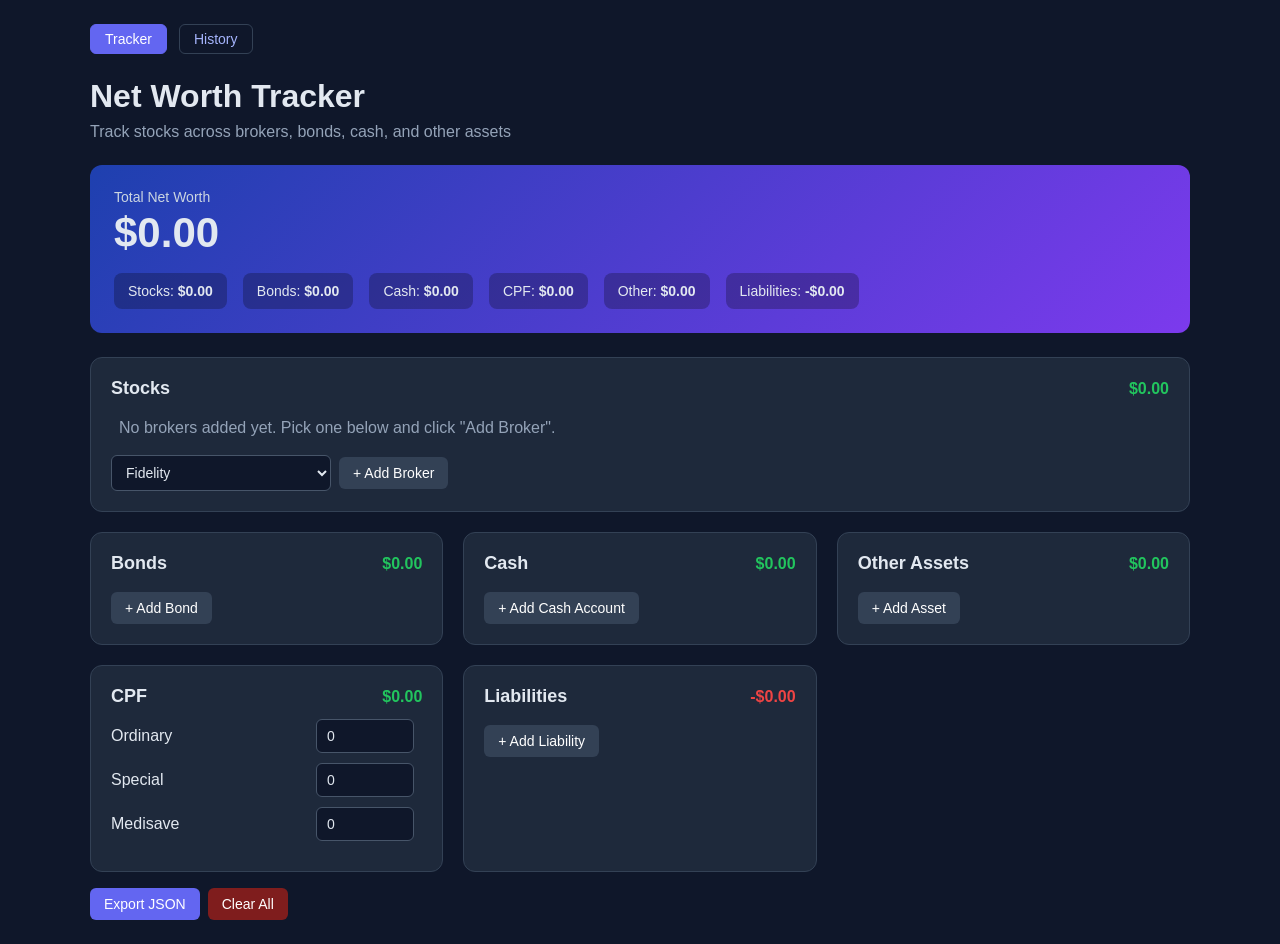
<file: index.html>
<!DOCTYPE html>
<html lang="en">
<head>
<meta charset="UTF-8" />
<title>Net Worth Tracker</title>
<style>
  * { box-sizing: border-box; }
  body {
    font-family: -apple-system, BlinkMacSystemFont, "Segoe UI", sans-serif;
    background: #0f172a;
    color: #e2e8f0;
    margin: 0;
    padding: 24px;
  }
  h1 { margin: 0 0 8px; }
  nav { margin-bottom: 24px; display: flex; gap: 12px; }
  nav a {
    color: #a5b4fc;
    text-decoration: none;
    padding: 6px 14px;
    border-radius: 6px;
    border: 1px solid #334155;
    font-size: 14px;
  }
  nav a:hover { background: #1e293b; }
  nav a.active { background: #6366f1; color: white; border-color: #6366f1; }
  .subtitle { color: #94a3b8; margin-bottom: 24px; }
  .container { max-width: 1100px; margin: 0 auto; }
  .summary {
    background: linear-gradient(135deg, #1e40af, #7c3aed);
    padding: 24px;
    border-radius: 12px;
    margin-bottom: 24px;
  }
  .summary .label { color: #cbd5e1; font-size: 14px; }
  .summary .total { font-size: 42px; font-weight: 700; margin-top: 4px; }
  .breakdown { display: flex; gap: 16px; margin-top: 16px; flex-wrap: wrap; }
  .breakdown div { background: rgba(0,0,0,0.25); padding: 10px 14px; border-radius: 8px; font-size: 14px; }
  .sections { display: grid; grid-template-columns: repeat(auto-fit, minmax(320px, 1fr)); gap: 20px; }
  .card {
    background: #1e293b;
    border-radius: 12px;
    padding: 20px;
    border: 1px solid #334155;
  }
  .card h2 { margin: 0 0 12px; font-size: 18px; display: flex; justify-content: space-between; align-items: center; }
  .card h2 .sum { color: #22c55e; font-size: 16px; font-weight: 600; }
  .row { display: grid; gap: 8px; margin-bottom: 10px; }
  .stock-row { grid-template-columns: 1.2fr 0.7fr 0.9fr 0.9fr 1fr 1fr auto; }
  .profit-pos { color: #22c55e; }
  .profit-neg { color: #ef4444; }
  .broker-group {
    background: #0f172a;
    border: 1px solid #334155;
    border-radius: 10px;
    padding: 14px;
    margin-bottom: 12px;
  }
  .broker-header {
    display: flex;
    justify-content: space-between;
    align-items: center;
    margin-bottom: 10px;
    padding-bottom: 8px;
    border-bottom: 1px solid #334155;
  }
  .broker-name { font-weight: 600; font-size: 16px; color: #a5b4fc; }
  .broker-sum { color: #22c55e; font-weight: 600; margin-right: 8px; }
  .simple-row { grid-template-columns: 2fr 1fr auto; }
  .cpf-row { grid-template-columns: 1.3fr 1fr 1fr 1fr 1fr auto; }
  input, select {
    background: #0f172a;
    border: 1px solid #475569;
    color: #e2e8f0;
    padding: 8px 10px;
    border-radius: 6px;
    font-size: 14px;
    width: 100%;
  }
  input:focus, select:focus { outline: none; border-color: #6366f1; }
  button {
    background: #6366f1;
    color: white;
    border: none;
    padding: 8px 14px;
    border-radius: 6px;
    cursor: pointer;
    font-size: 14px;
  }
  button:hover { background: #4f46e5; }
  .btn-del {
    background: #7f1d1d;
    padding: 6px 10px;
  }
  .btn-del:hover { background: #991b1b; }
  .btn-add { margin-top: 6px; background: #334155; }
  .btn-add:hover { background: #475569; }
  .headers { font-size: 11px; color: #94a3b8; text-transform: uppercase; margin-bottom: 4px; }
  .item-value { color: #22c55e; font-size: 13px; text-align: right; margin-top: 4px; }
  .actions { margin-top: 16px; display: flex; gap: 8px; }
</style>
</head>
<body>
<div class="container">
  <nav>
    <a href="index.html" class="active">Tracker</a>
    <a href="history.html">History</a>
  </nav>

  <h1>Net Worth Tracker</h1>
  <div class="subtitle">Track stocks across brokers, bonds, cash, and other assets</div>

  <div class="summary">
    <div class="label">Total Net Worth</div>
    <div class="total" id="total">$0.00</div>
    <div class="breakdown" id="breakdown"></div>
  </div>

  <div class="sections">
    <div class="card" style="grid-column: 1 / -1;">
      <h2>Stocks <span class="sum" id="sum-stocks">$0.00</span></h2>
      <div id="stocks"></div>
      <div style="display:flex; gap:8px; margin-top:10px; align-items:center;">
        <select id="new-broker" style="max-width:220px;"></select>
        <button class="btn-add" style="margin-top:0;" onclick="addBroker()">+ Add Broker</button>
      </div>
    </div>

    <div class="card">
      <h2>Bonds <span class="sum" id="sum-bonds">$0.00</span></h2>
      <div id="bonds"></div>
      <button class="btn-add" onclick="addBond()">+ Add Bond</button>
    </div>

    <div class="card">
      <h2>Cash <span class="sum" id="sum-cash">$0.00</span></h2>
      <div id="cash"></div>
      <button class="btn-add" onclick="addCash()">+ Add Cash Account</button>
    </div>

    <div class="card">
      <h2>Other Assets <span class="sum" id="sum-other">$0.00</span></h2>
      <div id="other"></div>
      <button class="btn-add" onclick="addOther()">+ Add Asset</button>
    </div>

    <div class="card">
      <h2>CPF <span class="sum" id="sum-cpf">$0.00</span></h2>
      <div id="cpf"></div>
    </div>

    <div class="card">
      <h2>Liabilities <span class="sum" id="sum-liab" style="color:#ef4444;">$0.00</span></h2>
      <div id="liab"></div>
      <button class="btn-add" onclick="addLiab()">+ Add Liability</button>
    </div>
  </div>

  <div class="actions">
    <button onclick="exportData()">Export JSON</button>
    <button onclick="clearAll()" style="background:#7f1d1d;">Clear All</button>
  </div>
</div>

<script>
const BROKERS = ["Fidelity","Schwab","Vanguard","Robinhood","E*TRADE","Interactive Brokers","TD Ameritrade","Merrill","Webull","moomoo","Tiger Brokers","SGX","Other"];
const STORAGE = "networth_v1";

let data = load() || {
  brokers: [], stocks: [], bonds: [], cash: [], other: [], cpf: {oa:0,sa:0,ma:0}, liab: []
};
if (!data.brokers) data.brokers = [...new Set(data.stocks.map(s=>s.broker))];
if (!data.cpf || Array.isArray(data.cpf)) data.cpf = {oa:0,sa:0,ma:0};

function load() {
  try { return JSON.parse(localStorage.getItem(STORAGE)); } catch { return null; }
}
function save() {
  localStorage.setItem(STORAGE, JSON.stringify(data));
  render();
}
function fmt(n) {
  return "$" + (Number(n)||0).toLocaleString("en-US", {minimumFractionDigits:2, maximumFractionDigits:2});
}

function addStock(broker) { data.stocks.push({broker, symbol:"", shares:0, cost:0, price:0}); save(); }
function addBroker() {
  const sel = document.getElementById("new-broker");
  const b = sel.value;
  if (b && !data.brokers.includes(b)) { data.brokers.push(b); save(); }
}
function removeBroker(b) {
  if (!confirm(`Remove ${b} and all its stocks?`)) return;
  data.brokers = data.brokers.filter(x=>x!==b);
  data.stocks = data.stocks.filter(s=>s.broker!==b);
  save();
}
function addBond()  { data.bonds.push({name:"", value:0}); save(); }
function addCash()  { data.cash.push({name:"", value:0}); save(); }
function addOther() { data.other.push({name:"", value:0}); save(); }
function addLiab()  { data.liab.push({name:"", value:0}); save(); }
function updateCpf(key, val) { data.cpf[key] = parseFloat(val)||0; save(); }

function del(list, i) { data[list].splice(i,1); save(); }
function update(list, i, key, val) {
  const numeric = ["shares","price","cost","value","oa","sa","ma"];
  data[list][i][key] = numeric.includes(key) ? parseFloat(val)||0 : val;
  localStorage.setItem(STORAGE, JSON.stringify(data));
  render();
}

function render() {
  // Stocks — grouped by broker
  const stocksEl = document.getElementById("stocks");
  stocksEl.innerHTML = "";
  let stocksTotal = 0;

  if (data.brokers.length === 0) {
    stocksEl.innerHTML = `<div style="color:#94a3b8; padding:8px;">No brokers added yet. Pick one below and click "Add Broker".</div>`;
  }

  data.brokers.forEach(broker => {
    const indices = data.stocks.map((s,i)=>({s,i})).filter(x=>x.s.broker===broker);
    let brokerSum = 0;
    indices.forEach(({s}) => brokerSum += (s.shares||0)*(s.price||0));
    stocksTotal += brokerSum;

    const group = document.createElement("div");
    group.className = "broker-group";
    const rowsHtml = indices.map(({s,i}) => {
      const shares = s.shares||0;
      const value = shares*(s.price||0);
      const cost  = shares*(s.cost||0);
      const pl    = value - cost;
      const plPct = cost > 0 ? (pl/cost)*100 : 0;
      const cls   = pl >= 0 ? "profit-pos" : "profit-neg";
      const sign  = pl >= 0 ? "+" : "-";
      const plText = cost > 0
        ? `${sign}${fmt(Math.abs(pl))} (${sign}${Math.abs(plPct).toFixed(2)}%)`
        : "—";
      return `
        <div class="row stock-row">
          <input placeholder="AAPL" value="${s.symbol}" onchange="update('stocks',${i},'symbol',this.value)"/>
          <input type="number" step="0.0001" value="${s.shares}" onchange="update('stocks',${i},'shares',this.value)"/>
          <input type="number" step="0.01" value="${s.cost||0}" onchange="update('stocks',${i},'cost',this.value)"/>
          <input type="number" step="0.01" value="${s.price}" onchange="update('stocks',${i},'price',this.value)"/>
          <div style="align-self:center; color:#22c55e; font-weight:600;">${fmt(value)}</div>
          <div style="align-self:center; font-weight:600;" class="${cls}">${plText}</div>
          <button class="btn-del" onclick="del('stocks',${i})">×</button>
        </div>`;
    }).join("");

    group.innerHTML = `
      <div class="broker-header">
        <div class="broker-name">${broker}</div>
        <div><span class="broker-sum">${fmt(brokerSum)}</span>
          <button class="btn-del" onclick="removeBroker('${broker.replace(/'/g,"\\'")}')">Remove</button>
        </div>
      </div>
      ${indices.length ? `<div class="headers stock-row row"><div>Symbol</div><div>Shares</div><div>Buy Price</div><div>Current</div><div>Value</div><div>P/L</div><div></div></div>` : ""}
      ${rowsHtml}
      <button class="btn-add" onclick="addStock('${broker.replace(/'/g,"\\'")}')">+ Add Stock</button>
    `;
    stocksEl.appendChild(group);
  });

  // Populate broker selector with brokers not yet added
  const sel = document.getElementById("new-broker");
  const available = BROKERS.filter(b => !data.brokers.includes(b));
  sel.innerHTML = available.length
    ? available.map(b=>`<option>${b}</option>`).join("")
    : `<option disabled>All brokers added</option>`;

  // Simple lists
  const simpleRender = (key, placeholder) => {
    const el = document.getElementById(key);
    el.innerHTML = "";
    let total = 0;
    data[key].forEach((item, i) => {
      total += Number(item.value)||0;
      const row = document.createElement("div");
      row.className = "row simple-row";
      row.innerHTML = `
        <input placeholder="${placeholder}" value="${item.name}" onchange="update('${key}',${i},'name',this.value)"/>
        <input type="number" step="0.01" value="${item.value}" onchange="update('${key}',${i},'value',this.value)"/>
        <button class="btn-del" onclick="del('${key}',${i})">×</button>
      `;
      el.appendChild(row);
    });
    return total;
  };

  const bondsTotal = simpleRender("bonds", "e.g. 10yr Treasury");
  const cashTotal  = simpleRender("cash", "e.g. Chase Checking");
  const otherTotal = simpleRender("other", "e.g. Crypto, Real Estate");
  const liabTotal  = simpleRender("liab", "e.g. Mortgage, Credit Card");

  // CPF — fixed Ordinary / Special / Medisave
  const cpfEl = document.getElementById("cpf");
  cpfEl.innerHTML = "";
  const cpfAccounts = [["oa","Ordinary"],["sa","Special"],["ma","Medisave"]];
  cpfAccounts.forEach(([k,label]) => {
    const row = document.createElement("div");
    row.className = "row simple-row";
    row.innerHTML = `
      <div style="align-self:center; font-weight:500;">${label}</div>
      <input type="number" step="0.01" value="${data.cpf[k]||0}" onchange="updateCpf('${k}',this.value)"/>
      <div></div>
    `;
    cpfEl.appendChild(row);
  });
  const cpfTotal = (data.cpf.oa||0)+(data.cpf.sa||0)+(data.cpf.ma||0)+(data.cpf.ra||0);
  document.getElementById("sum-cpf").textContent = fmt(cpfTotal);

  document.getElementById("sum-stocks").textContent = fmt(stocksTotal);
  document.getElementById("sum-bonds").textContent  = fmt(bondsTotal);
  document.getElementById("sum-cash").textContent   = fmt(cashTotal);
  document.getElementById("sum-other").textContent  = fmt(otherTotal);
  document.getElementById("sum-liab").textContent   = "-" + fmt(liabTotal);

  const assets = stocksTotal + bondsTotal + cashTotal + otherTotal + cpfTotal;
  const net = assets - liabTotal;
  document.getElementById("total").textContent = fmt(net);

  document.getElementById("breakdown").innerHTML = `
    <div>Stocks: <b>${fmt(stocksTotal)}</b></div>
    <div>Bonds: <b>${fmt(bondsTotal)}</b></div>
    <div>Cash: <b>${fmt(cashTotal)}</b></div>
    <div>CPF: <b>${fmt(cpfTotal)}</b></div>
    <div>Other: <b>${fmt(otherTotal)}</b></div>
    <div>Liabilities: <b>-${fmt(liabTotal)}</b></div>
  `;
}

function exportData() {
  const blob = new Blob([JSON.stringify(data, null, 2)], {type:"application/json"});
  const url = URL.createObjectURL(blob);
  const a = document.createElement("a");
  a.href = url;
  a.download = "networth-" + new Date().toISOString().slice(0,10) + ".json";
  a.click();
}

function clearAll() {
  if (confirm("Clear all data?")) {
    data = { brokers:[], stocks:[], bonds:[], cash:[], other:[], cpf:{oa:0,sa:0,ma:0}, liab:[] };
    save();
  }
}

render();
</script>
</body>
</html>
</file>
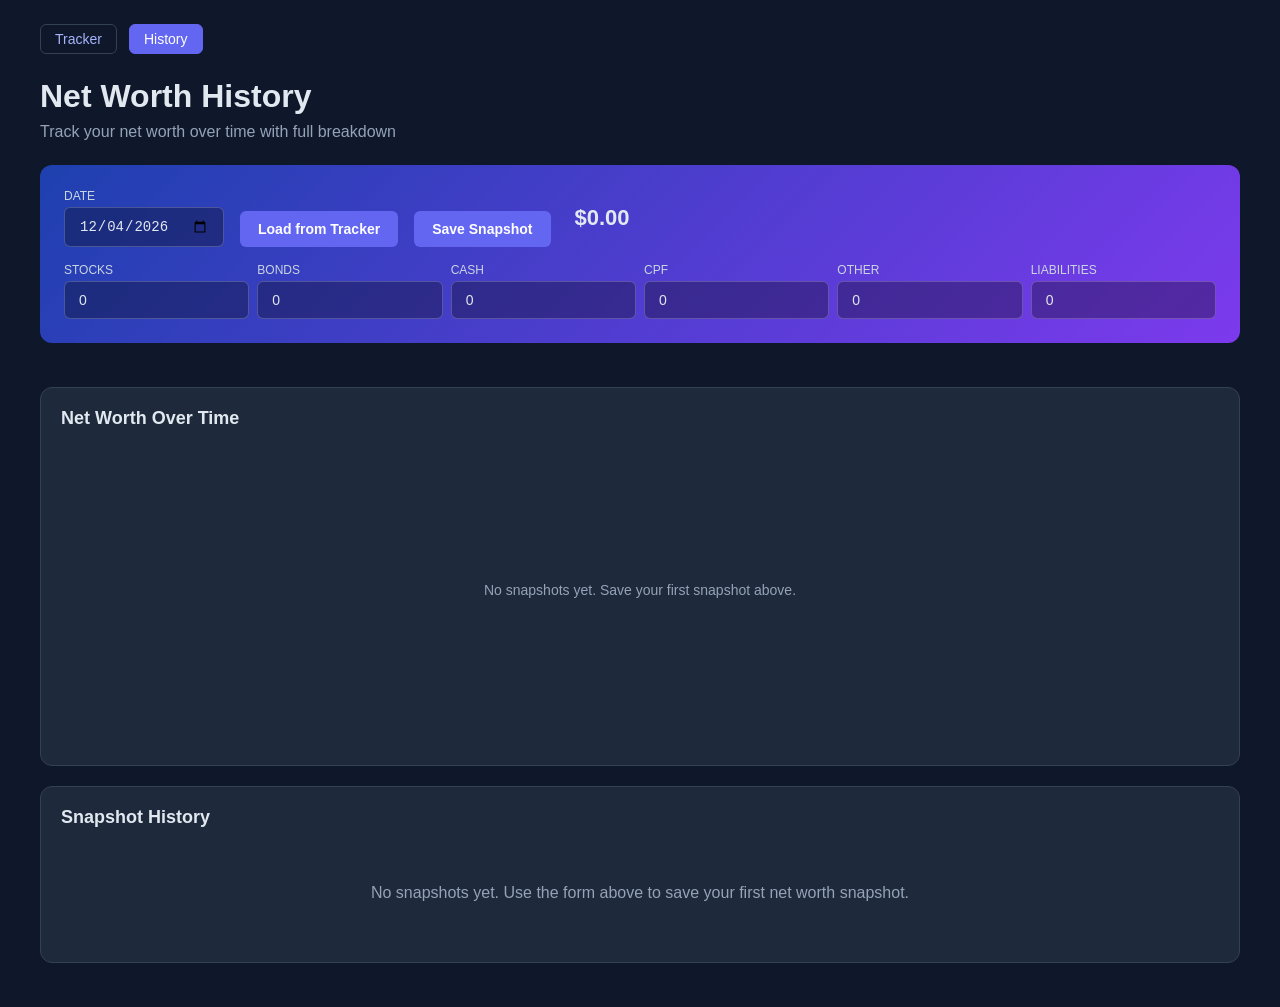
<file: history.html>
<!DOCTYPE html>
<html lang="en">
<head>
<meta charset="UTF-8" />
<title>Net Worth History</title>
<style>
  * { box-sizing: border-box; }
  body {
    font-family: -apple-system, BlinkMacSystemFont, "Segoe UI", sans-serif;
    background: #0f172a;
    color: #e2e8f0;
    margin: 0;
    padding: 24px;
  }
  h1 { margin: 0 0 8px; }
  .subtitle { color: #94a3b8; margin-bottom: 24px; }
  .container { max-width: 1200px; margin: 0 auto; }
  nav { margin-bottom: 24px; display: flex; gap: 12px; }
  nav a {
    color: #a5b4fc;
    text-decoration: none;
    padding: 6px 14px;
    border-radius: 6px;
    border: 1px solid #334155;
    font-size: 14px;
  }
  nav a:hover { background: #1e293b; }
  nav a.active { background: #6366f1; color: white; border-color: #6366f1; }

  .snapshot-form {
    background: linear-gradient(135deg, #1e40af, #7c3aed);
    padding: 24px;
    border-radius: 12px;
    margin-bottom: 24px;
  }
  .form-top {
    display: flex;
    gap: 16px;
    align-items: flex-end;
    flex-wrap: wrap;
    margin-bottom: 16px;
  }
  .field { display: flex; flex-direction: column; gap: 4px; }
  .field label { font-size: 12px; color: #cbd5e1; text-transform: uppercase; }
  .field input {
    background: rgba(0,0,0,0.3);
    border: 1px solid rgba(255,255,255,0.2);
    color: #e2e8f0;
    padding: 10px 14px;
    border-radius: 6px;
    font-size: 14px;
    width: 130px;
  }
  .field input:focus { outline: none; border-color: #a5b4fc; }
  .field input[type="date"] { width: 160px; }

  .breakdown-grid {
    display: grid;
    grid-template-columns: repeat(auto-fit, minmax(120px, 1fr));
    gap: 8px;
  }
  .breakdown-grid .field input { width: 100%; }

  button {
    background: #6366f1;
    color: white;
    border: none;
    padding: 10px 18px;
    border-radius: 6px;
    cursor: pointer;
    font-size: 14px;
    font-weight: 600;
  }
  button:hover { background: #4f46e5; }

  .card {
    background: #1e293b;
    border-radius: 12px;
    padding: 20px;
    border: 1px solid #334155;
    margin-bottom: 20px;
  }
  .card h2 { margin: 0 0 16px; font-size: 18px; }

  .chart-container {
    width: 100%;
    height: 300px;
    position: relative;
  }
  canvas { width: 100%; height: 100%; }

  .table-wrap { overflow-x: auto; }
  table {
    width: 100%;
    border-collapse: collapse;
    font-size: 13px;
    white-space: nowrap;
  }
  th {
    text-align: right;
    padding: 10px 10px;
    border-bottom: 2px solid #334155;
    color: #94a3b8;
    font-size: 11px;
    text-transform: uppercase;
  }
  th:first-child { text-align: left; }
  td {
    padding: 10px 10px;
    border-bottom: 1px solid #1e293b;
    text-align: right;
  }
  td:first-child { text-align: left; }
  tr:hover td { background: #0f172a; }
  .change-pos { color: #22c55e; }
  .change-neg { color: #ef4444; }
  .col-total { font-weight: 700; }
  .col-liab { color: #ef4444; }
  .btn-del {
    background: #7f1d1d;
    padding: 4px 10px;
    font-size: 12px;
  }
  .btn-del:hover { background: #991b1b; }
  .empty-state {
    color: #94a3b8;
    text-align: center;
    padding: 40px 20px;
  }

  .stats-row {
    display: grid;
    grid-template-columns: repeat(auto-fit, minmax(200px, 1fr));
    gap: 16px;
    margin-bottom: 20px;
  }
  .stat-card {
    background: #1e293b;
    border: 1px solid #334155;
    border-radius: 12px;
    padding: 16px;
  }
  .stat-card .label { font-size: 12px; color: #94a3b8; text-transform: uppercase; margin-bottom: 4px; }
  .stat-card .value { font-size: 24px; font-weight: 700; }

  .preview-total {
    font-size: 22px;
    font-weight: 700;
    align-self: center;
    padding: 0 8px;
    min-width: 140px;
  }
</style>
</head>
<body>
<div class="container">
  <nav>
    <a href="index.html">Tracker</a>
    <a href="history.html" class="active">History</a>
  </nav>

  <h1>Net Worth History</h1>
  <div class="subtitle">Track your net worth over time with full breakdown</div>

  <div class="snapshot-form">
    <div class="form-top">
      <div class="field">
        <label>Date</label>
        <input type="date" id="snapshot-date" />
      </div>
      <button onclick="loadFromTracker()">Load from Tracker</button>
      <button onclick="saveSnapshot()">Save Snapshot</button>
      <div class="preview-total" id="preview-total">$0.00</div>
    </div>
    <div class="breakdown-grid">
      <div class="field">
        <label>Stocks</label>
        <input type="number" step="0.01" id="f-stocks" value="0" oninput="updatePreview()" />
      </div>
      <div class="field">
        <label>Bonds</label>
        <input type="number" step="0.01" id="f-bonds" value="0" oninput="updatePreview()" />
      </div>
      <div class="field">
        <label>Cash</label>
        <input type="number" step="0.01" id="f-cash" value="0" oninput="updatePreview()" />
      </div>
      <div class="field">
        <label>CPF</label>
        <input type="number" step="0.01" id="f-cpf" value="0" oninput="updatePreview()" />
      </div>
      <div class="field">
        <label>Other</label>
        <input type="number" step="0.01" id="f-other" value="0" oninput="updatePreview()" />
      </div>
      <div class="field">
        <label>Liabilities</label>
        <input type="number" step="0.01" id="f-liab" value="0" oninput="updatePreview()" />
      </div>
    </div>
  </div>

  <div class="stats-row" id="stats-row"></div>

  <div class="card">
    <h2>Net Worth Over Time</h2>
    <div class="chart-container">
      <canvas id="chart"></canvas>
    </div>
  </div>

  <div class="card">
    <h2>Snapshot History</h2>
    <div class="table-wrap" id="history-table"></div>
  </div>
</div>

<script>
const HISTORY_STORAGE = "networth_history_v1";
const TRACKER_STORAGE = "networth_v1";
const CATEGORIES = ["stocks","bonds","cash","cpf","other","liab"];

let snapshots = loadHistory();

function loadHistory() {
  try {
    const raw = JSON.parse(localStorage.getItem(HISTORY_STORAGE)) || [];
    // Migrate old format (just {date, value}) to new format with breakdown
    return raw.map(h => {
      if (h.stocks !== undefined) return h; // already new format
      return { date: h.date, stocks: 0, bonds: 0, cash: 0, cpf: 0, other: 0, liab: 0, total: h.value || 0 };
    });
  } catch { return []; }
}

function saveSnapshots() {
  localStorage.setItem(HISTORY_STORAGE, JSON.stringify(snapshots));
  render();
}

function fmt(n) {
  return "$" + (Number(n)||0).toLocaleString("en-US", {minimumFractionDigits:2, maximumFractionDigits:2});
}

function getTotal(s) {
  return (s.stocks||0) + (s.bonds||0) + (s.cash||0) + (s.cpf||0) + (s.other||0) - (s.liab||0);
}

function getFormValues() {
  const v = {};
  CATEGORIES.forEach(c => v[c] = parseFloat(document.getElementById("f-" + c).value) || 0);
  v.total = getTotal(v);
  return v;
}

function updatePreview() {
  const v = getFormValues();
  document.getElementById("preview-total").textContent = fmt(v.total);
}

function getTrackerBreakdown() {
  try {
    const data = JSON.parse(localStorage.getItem(TRACKER_STORAGE));
    if (!data) return null;

    let stocks = 0;
    (data.stocks || []).forEach(s => stocks += (s.shares||0) * (s.price||0));

    const sumList = (list) => (list || []).reduce((t, item) => t + (Number(item.value)||0), 0);

    const cpfData = data.cpf || {oa:0, sa:0, ma:0};

    return {
      stocks,
      bonds: sumList(data.bonds),
      cash: sumList(data.cash),
      cpf: (cpfData.oa||0) + (cpfData.sa||0) + (cpfData.ma||0),
      other: sumList(data.other),
      liab: sumList(data.liab)
    };
  } catch { return null; }
}

function loadFromTracker() {
  const breakdown = getTrackerBreakdown();
  if (!breakdown) {
    alert("No data found in the tracker. Go to the Tracker page and add some assets first.");
    return;
  }
  CATEGORIES.forEach(c => {
    document.getElementById("f-" + c).value = breakdown[c].toFixed(2);
  });
  updatePreview();
}

function saveSnapshot() {
  const date = document.getElementById("snapshot-date").value;
  if (!date) { alert("Please select a date."); return; }

  const v = getFormValues();
  const entry = { date, ...v };

  const existing = snapshots.findIndex(h => h.date === date);
  if (existing >= 0) {
    if (!confirm(`A snapshot for ${date} already exists (${fmt(snapshots[existing].total)}). Replace it?`)) return;
    snapshots[existing] = entry;
  } else {
    snapshots.push(entry);
  }

  snapshots.sort((a, b) => a.date.localeCompare(b.date));
  saveSnapshots();
}

function deleteSnapshot(index) {
  if (!confirm(`Delete snapshot for ${snapshots[index].date}?`)) return;
  snapshots.splice(index, 1);
  saveSnapshots();
}

function render() {
  renderStats();
  renderChart();
  renderTable();
}

function renderStats() {
  const el = document.getElementById("stats-row");
  if (snapshots.length === 0) { el.innerHTML = ""; return; }

  const latest = snapshots[snapshots.length - 1];
  const first = snapshots[0];
  const allTimeChange = latest.total - first.total;
  const allTimePct = first.total !== 0 ? (allTimeChange / Math.abs(first.total)) * 100 : 0;

  let lastChange = null;
  let lastPct = null;
  if (snapshots.length >= 2) {
    const prev = snapshots[snapshots.length - 2];
    lastChange = latest.total - prev.total;
    lastPct = prev.total !== 0 ? (lastChange / Math.abs(prev.total)) * 100 : 0;
  }

  const cls = (v) => v >= 0 ? "change-pos" : "change-neg";
  const sign = (v) => v >= 0 ? "+" : "";

  el.innerHTML = `
    <div class="stat-card">
      <div class="label">Latest Net Worth</div>
      <div class="value">${fmt(latest.total)}</div>
      <div style="font-size:12px; color:#94a3b8; margin-top:4px;">${latest.date}</div>
    </div>
    <div class="stat-card">
      <div class="label">All-Time Change</div>
      <div class="value ${cls(allTimeChange)}">${sign(allTimeChange)}${fmt(Math.abs(allTimeChange))}</div>
      <div style="font-size:12px; margin-top:4px;" class="${cls(allTimeChange)}">${sign(allTimeChange)}${Math.abs(allTimePct).toFixed(2)}% since ${first.date}</div>
    </div>
    ${lastChange !== null ? `
    <div class="stat-card">
      <div class="label">Last Change</div>
      <div class="value ${cls(lastChange)}">${sign(lastChange)}${fmt(Math.abs(lastChange))}</div>
      <div style="font-size:12px; margin-top:4px;" class="${cls(lastChange)}">${sign(lastChange)}${Math.abs(lastPct).toFixed(2)}%</div>
    </div>` : ""}
    <div class="stat-card">
      <div class="label">Snapshots</div>
      <div class="value">${snapshots.length}</div>
      <div style="font-size:12px; color:#94a3b8; margin-top:4px;">${first.date} — ${latest.date}</div>
    </div>
  `;
}

function renderChart() {
  const canvas = document.getElementById("chart");
  const ctx = canvas.getContext("2d");
  const dpr = window.devicePixelRatio || 1;
  const rect = canvas.parentElement.getBoundingClientRect();

  canvas.width = rect.width * dpr;
  canvas.height = rect.height * dpr;
  canvas.style.width = rect.width + "px";
  canvas.style.height = rect.height + "px";
  ctx.scale(dpr, dpr);

  const W = rect.width;
  const H = rect.height;
  const pad = { top: 20, right: 20, bottom: 50, left: 80 };

  ctx.clearRect(0, 0, W, H);

  if (snapshots.length === 0) {
    ctx.fillStyle = "#94a3b8";
    ctx.font = "14px -apple-system, sans-serif";
    ctx.textAlign = "center";
    ctx.fillText("No snapshots yet. Save your first snapshot above.", W/2, H/2);
    return;
  }

  const values = snapshots.map(h => h.total);
  const minVal = Math.min(...values);
  const maxVal = Math.max(...values);
  const range = maxVal - minVal || 1;
  const yPad = range * 0.1;

  const chartW = W - pad.left - pad.right;
  const chartH = H - pad.top - pad.bottom;

  const xStep = snapshots.length > 1 ? chartW / (snapshots.length - 1) : 0;

  const toX = (i) => pad.left + i * xStep;
  const toY = (v) => pad.top + chartH - ((v - (minVal - yPad)) / (range + 2 * yPad)) * chartH;

  // Grid lines
  ctx.strokeStyle = "#334155";
  ctx.lineWidth = 0.5;
  const gridLines = 5;
  for (let i = 0; i <= gridLines; i++) {
    const v = (minVal - yPad) + (range + 2 * yPad) * (i / gridLines);
    const y = toY(v);
    ctx.beginPath();
    ctx.moveTo(pad.left, y);
    ctx.lineTo(W - pad.right, y);
    ctx.stroke();

    ctx.fillStyle = "#94a3b8";
    ctx.font = "11px -apple-system, sans-serif";
    ctx.textAlign = "right";
    ctx.fillText(fmt(v), pad.left - 8, y + 4);
  }

  // Area fill
  if (snapshots.length > 1) {
    const gradient = ctx.createLinearGradient(0, pad.top, 0, pad.top + chartH);
    gradient.addColorStop(0, "rgba(99, 102, 241, 0.3)");
    gradient.addColorStop(1, "rgba(99, 102, 241, 0.02)");

    ctx.beginPath();
    ctx.moveTo(toX(0), pad.top + chartH);
    snapshots.forEach((h, i) => ctx.lineTo(toX(i), toY(h.total)));
    ctx.lineTo(toX(snapshots.length - 1), pad.top + chartH);
    ctx.closePath();
    ctx.fillStyle = gradient;
    ctx.fill();
  }

  // Line
  ctx.beginPath();
  ctx.strokeStyle = "#6366f1";
  ctx.lineWidth = 2.5;
  ctx.lineJoin = "round";
  snapshots.forEach((h, i) => {
    if (i === 0) ctx.moveTo(toX(i), toY(h.total));
    else ctx.lineTo(toX(i), toY(h.total));
  });
  ctx.stroke();

  // Points
  snapshots.forEach((h, i) => {
    ctx.beginPath();
    ctx.arc(toX(i), toY(h.total), 4, 0, Math.PI * 2);
    ctx.fillStyle = "#6366f1";
    ctx.fill();
    ctx.strokeStyle = "#e2e8f0";
    ctx.lineWidth = 1.5;
    ctx.stroke();
  });

  // X labels
  ctx.fillStyle = "#94a3b8";
  ctx.font = "11px -apple-system, sans-serif";
  ctx.textAlign = "center";

  const maxLabels = Math.floor(chartW / 80);
  const step = Math.max(1, Math.ceil(snapshots.length / maxLabels));

  snapshots.forEach((h, i) => {
    if (i % step === 0 || i === snapshots.length - 1) {
      const parts = h.date.split("-");
      const label = `${parts[1]}/${parts[2]}`;
      ctx.save();
      ctx.translate(toX(i), H - pad.bottom + 16);
      ctx.rotate(-0.4);
      ctx.fillText(label, 0, 0);
      ctx.restore();

      if (i === 0 || h.date.slice(0,4) !== snapshots[i-1]?.date.slice(0,4)) {
        ctx.save();
        ctx.translate(toX(i), H - pad.bottom + 32);
        ctx.rotate(-0.4);
        ctx.fillText(parts[0], 0, 0);
        ctx.restore();
      }
    }
  });
}

function renderTable() {
  const el = document.getElementById("history-table");

  if (snapshots.length === 0) {
    el.innerHTML = `<div class="empty-state">No snapshots yet. Use the form above to save your first net worth snapshot.</div>`;
    return;
  }

  const reversed = [...snapshots].reverse();

  let html = `<table>
    <thead><tr>
      <th>Date</th>
      <th>Stocks</th>
      <th>Bonds</th>
      <th>Cash</th>
      <th>CPF</th>
      <th>Other</th>
      <th>Liabilities</th>
      <th>Net Worth</th>
      <th>Change</th>
      <th></th>
    </tr></thead>
    <tbody>`;

  reversed.forEach((h, ri) => {
    const origIdx = snapshots.length - 1 - ri;
    const prev = origIdx > 0 ? snapshots[origIdx - 1] : null;
    let changeHtml = "—";

    if (prev) {
      const change = h.total - prev.total;
      const pct = prev.total !== 0 ? (change / Math.abs(prev.total)) * 100 : 0;
      const c = change >= 0 ? "change-pos" : "change-neg";
      const s = change >= 0 ? "+" : "";
      changeHtml = `<span class="${c}">${s}${fmt(Math.abs(change))}<br><small>${s}${Math.abs(pct).toFixed(2)}%</small></span>`;
    }

    html += `<tr>
      <td>${h.date}</td>
      <td>${fmt(h.stocks)}</td>
      <td>${fmt(h.bonds)}</td>
      <td>${fmt(h.cash)}</td>
      <td>${fmt(h.cpf)}</td>
      <td>${fmt(h.other)}</td>
      <td class="col-liab">${h.liab ? "-" + fmt(h.liab) : fmt(0)}</td>
      <td class="col-total">${fmt(h.total)}</td>
      <td>${changeHtml}</td>
      <td><button class="btn-del" onclick="deleteSnapshot(${origIdx})">Del</button></td>
    </tr>`;
  });

  html += `</tbody></table>`;
  el.innerHTML = html;
}

// Set default date to today
document.getElementById("snapshot-date").value = new Date().toISOString().slice(0, 10);

// Auto-load tracker data into form on page load
const initBreakdown = getTrackerBreakdown();
if (initBreakdown) {
  CATEGORIES.forEach(c => {
    document.getElementById("f-" + c).value = initBreakdown[c].toFixed(2);
  });
}
updatePreview();

window.addEventListener("resize", () => renderChart());
render();
</script>
</body>
</html>
</file>
